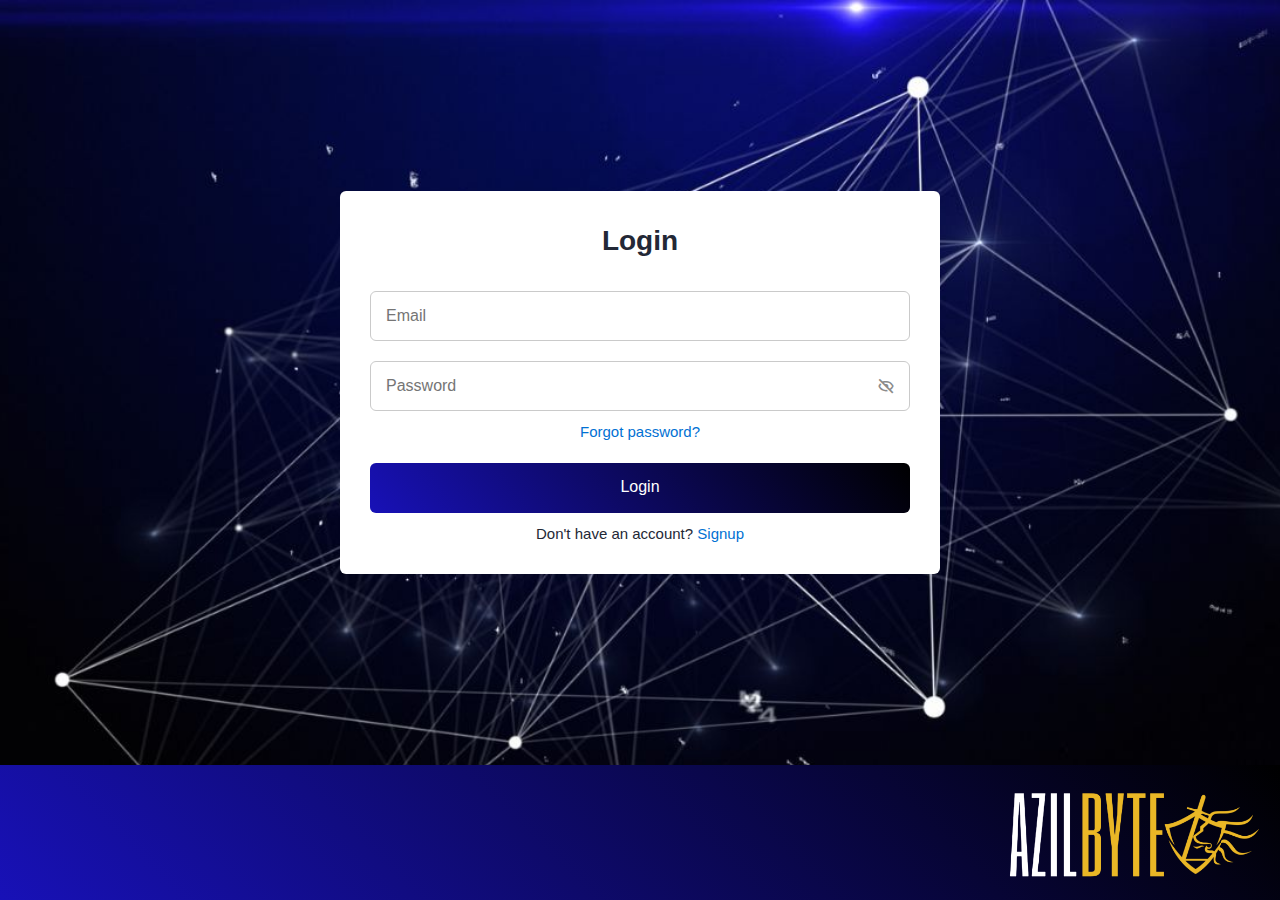
<file: index.html>
<!DOCTYPE html>
<html lang="en">
<head>
    <meta charset="UTF-8">
    <meta http-equiv="X-UA-Compatible" content="IE=edge">
    <meta name="viewport" content="width=device-width, initial-scale=1.0">
    <title>Document</title>
</head>
<body>
    
</body>
</html>

<!DOCTYPE html>
<html lang="en">
    <head>
        
        <!-- CSS -->
        <link rel="stylesheet" href="css/style.css">
        <link href="https://maxcdn.bootstrapcdn.com/bootstrap/3.3.7/css/bootstrap.min.css" rel="stylesheet">
                
        <meta charset="utf-8">
        <meta http-equiv="X-UA-Compatible" content="IE=edge,chrome=1">
        <meta name="viewport" content="width=device-width">

        <meta name="google-signin-client_id" content="490640356685-iegc25sqsalsgholq3vba19032is2dn0.apps.googleusercontent.com">
        <script src="https://apis.google.com/js/platform.js" async defer></script>

        <title>Azilbyte</title>
        
        <!--     icon     -->
        <link href="https://maxcdn.bootstrapcdn.com/font-awesome/4.7.0/css/font-awesome.min.css" rel="stylesheet">
        
        <!-- favicon -->
        <link rel="icon" type="image" href="img/goldLogo.png">

        <!-- Boxicons CSS -->
        <link href='https://unpkg.com/boxicons@2.1.2/css/boxicons.min.css' rel='stylesheet'>
                        
    </head>
    <body>
        <section class="container forms">
            <!-- Login Form -->
            <div class="form login">
                <div class="form-content">
                    <header>Login</header>
                    <form name="f1" action = "php/authentication.php" onsubmit = "return validation()"
                    method = "POST">
                        <div class="field input-field">
                            <input type="email" placeholder="Email" class="input" id="email" name="email">
                        </div>

                        <div class="field input-field">
                            <input type="password" placeholder="Password" class="password" id="pass" name="pass">
                            <i class='bx bx-hide eye-icon'></i>
                        </div>

                        <div class="form-link">
                            <a href="html/forgotpw.html" class="forgot-pass">Forgot password?</a>
                        </div>

                        <div class="field button-field">
                            <button>Login</button>
                        </div>
                    </form>

                    <div class="form-link">
                        <span>Don't have an account? <a href="#" class="link signup-link">Signup</a></span>
                    </div>
                </div>
            </div>

            <!-- Signup Form -->
            <div class="form signup">
                <div class="form-content">
                    <header>Signup</header>
                    <form name="f2" action = "php/signup.php" onsubmit = "return validation2()" method = "POST">
                        <div class="field input-field">
                            <input name="fullname" name="fullname" id="fullname" type="text" placeholder="Enter full name" class="input" required>
                        </div>

                        <div class="field input-field">
                            <input name="email1" id="email1" type="email" placeholder="Email" class="input" required>
                        </div>

                        <div class="field input-field">
                            <input name="pword1" id="pword1" type="password" placeholder="Create password" class="password" required>
                        </div>

                        <div class="field input-field">
                            <input name="pword2" id="pword2" type="password" placeholder="Confirm password" class="password" required>
                            <i class='bx bx-hide eye-icon'></i>
                        </div>

                        <div class="field button-field">
                            <button>Signup</button>
                        </div>
                    </form>

                    <div class="form-link">
                        <span>Already have an account? <a href="#" class="link login-link">Login</a></span>
                    </div>
                </div>
            </div>

        </section>
        
        <footer>
            <div class="container-fluid text-right">
                <a href="#"><img src="img/AzilbytewhitegoldLogo.png" alt="Azilbyte"></a>
            </div>
        </footer>

        <!-- JavaScript -->
        <script src="js/script.js"></script>
        <script src="https://code.jquery.com/jquery-1.12.4.min.js" type="text/javascript"></script>
        <script src="https://maxcdn.bootstrapcdn.com/bootstrap/3.3.7/js/bootstrap.min.js" type="text/javascript"></script>
        <script>
            function validation()  {  
                var id=document.f1.email.value;  
                var ps=document.f1.pass.value;
                if(id.length=="" && ps.length=="") {  
                    alert("Email and Password fields are empty");  
                    return false;  
                }  
                else  
                {  
                    if(id.length=="") {  
                        alert("Email is empty");  
                        return false;  
                    }   
                    if (ps.length=="") {  
                        alert("Password field is empty");  
                        return false;  
                    }  
                }                             
            }
            function validation2()  {
                var pw1=document.f2.pword1.value;  
                var pw2=document.f2.pword2.value;  
                if(pw1 != pw2) {
                    alert("Password confirmation did not match.");
                    return false;
                }
            }
            
            
        </script>
    </body>
</html>
</file>
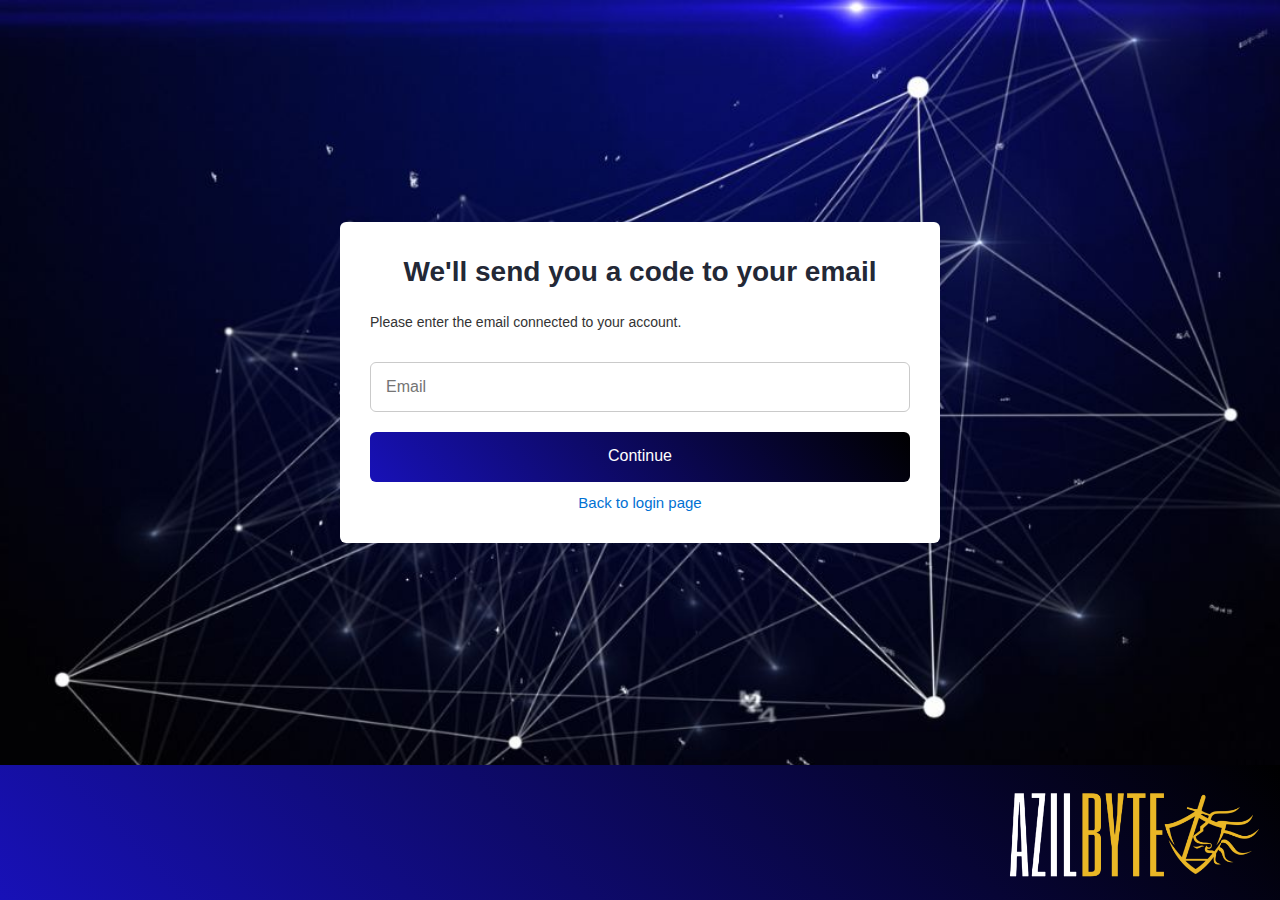
<file: html/forgotpw.html>
<!DOCTYPE html>
<html lang="en">
    <head>
        
        <!-- CSS -->
        <link rel="stylesheet" href="../css/style.css">
        <link href="https://maxcdn.bootstrapcdn.com/bootstrap/3.3.7/css/bootstrap.min.css" rel="stylesheet">
                
        <meta charset="utf-8">
        <meta http-equiv="X-UA-Compatible" content="IE=edge,chrome=1">

        <meta content='width=device-width, initial-scale=1.0, maximum-scale=1.0, user-scalable=0' name='viewport'>
        <meta name="viewport" content="width=device-width">

        <meta name="google-signin-client_id" content="490640356685-iegc25sqsalsgholq3vba19032is2dn0.apps.googleusercontent.com">
        <script src="https://apis.google.com/js/platform.js" async defer></script>

        <title>Azilbyte</title>
                
        <!-- favicon -->
        <link rel="icon" type="image" href="../img/goldLogo.png">
                               
    </head>
    <body>
        <section class="container forms">
            <div class="form login">
                <div class="form-content">
                    <header>We'll send you a code to your email</header>
                    <br>
                    Please enter the email connected to your account.
                    <form action = "#" method = "POST">
                        <div class="field input-field">
                            <input type="email" placeholder="Email" class="input" id="email" name="email" required>
                        </div>
                        <div class="field button-field">
                            <button>Continue</button>
                        </div>
                    </form>
                    <div class="form-link">
                        <span><a href="../index.html">Back to login page</a></span>
                    </div>
                </div>
            </div>
        </section>
        <footer>
            <div class="container-fluid text-right">
                <a href="#"><img src="../img/AzilbytewhitegoldLogo.png" alt="Azilbyte"></a>
            </div>
        </footer>

        <!-- JavaScript -->
        <script src="../js/script.js"></script>
        <script src="https://code.jquery.com/jquery-1.12.4.min.js" type="text/javascript"></script>
        <script src="https://maxcdn.bootstrapcdn.com/bootstrap/3.3.7/js/bootstrap.min.js" 
        type="text/javascript"></script>
    </body>
</html>
</file>
<file: css/style.css>
body{
    background-image: url('../img/BG.jpg');
    background-position: center center;
    background-size: cover;
}

*{
    margin: 0;
    padding: 0;
    box-sizing: border-box;
}

.container{
    width: 100%;
    display: flex;
    align-items: center;
    justify-content: center;
    column-gap: 30px;
}


.form{
    position: absolute;
    width: 50rem;
    padding: 30px;
    border-radius: 6px;
    background: #FFF;
}

.form.signup{
    opacity: 0;
    pointer-events: none;
}

.forms.show-signup .form.signup{
    opacity: 1;
    pointer-events: auto;
}

.forms.show-signup .form.login{
    opacity: 0;
    pointer-events: none;
}

header{
    font-size: 28px;
    font-weight: 600;
    color: #232836;
    text-align: center;
}

form{
    margin-top: 30px;
}

.form .field{
    position: relative;
    height: 50px;
    width: 100%;
    margin-top: 20px;
    border-radius: 6px;
}

.field input,
.field button{
    height: 100%;
    width: 100%;
    border: none;
    font-size: 16px;
    font-weight: 400;
    border-radius: 6px;
}

.field input{
    outline: none;
    padding: 0 15px;
    border: 1px solid#CACACA;
}

.field input:focus{
    border-bottom-width: 2px;
}

.eye-icon{
    position: absolute;
    top: 50%;
    right: 10px;
    transform: translateY(-50%);
    font-size: 18px;
    color: #8b8b8b;
    cursor: pointer;
    padding: 5px;
}

.field button{
    color: #fff;
    background-image: linear-gradient(50deg, #1811B7, black);
    transition: all 0.3s ease;
    cursor: pointer;
}

.field button:hover{
    background-image: linear-gradient(50deg, #0171d3, black);;
}

.form-link{
    text-align: center;
    margin-top: 10px;
}

.form-link span,
.form-link a{
    font-size: 1.5rem;
    font-weight: 400;
    color: #232836;
}

.form a{
    color: #0171d3;
    text-decoration: none;
}

.form-content a:hover{
    text-decoration: underline;
}


footer{
    background-image: linear-gradient(45deg, #1811B7, black);
}

footer a:hover{
    opacity: 0.8;
}



@media (orientation:portrait){
    @media (max-width:500px){
        .form{
            width:30rem;
            text-align: center;
            margin: 5rem auto;
            padding: 2rem;
        }
    }

    @media (max-width:327px){
        .form{
            width:25rem;
        }

    }

    .container{
        height: 90vh;
    }

    footer img{
        height: 10vh;
    }

}

@media (orientation:Landscape){
    
    .form{
        width: 60rem;
        padding: 30px;
        border-radius: 6px;
        background: #FFF;
        margin: auto;
    }

    .container{
        height: 150vh;
    }

    footer img{
        height: 30vh;
    }

    @media (min-width:992px){
        .container{
            height: 85vh;
        }
        footer img{
            height: 15vh;
        }
        
    }

    @media (min-height:550px) and (max-height:600px){
        .form{
            padding: 3rem;
            margin: 2rem auto;
        }

        .container{
            height: 90vh;
        }

        footer img{
            height: 10vh;
        }
    }

    @media (min-height:530px) and (max-height:549px){
        .form{
            padding: 3rem;
            margin: 2rem auto;
        }

        .container{
            height: 100vh;
        }

        footer img{
            height: 15vh;
        }
    }

    @media (max-height:529px){
        .form{
            padding: 3rem;
            margin: 2rem auto;
        }

        .container{
            height: 150vh;
        }
    }

    @media (max-height:300px){
        .form{
            padding: 3rem;
            margin: 2rem auto;
        }

        .container{
            height: 200vh;
        }
    }
    
    
}
</file>
